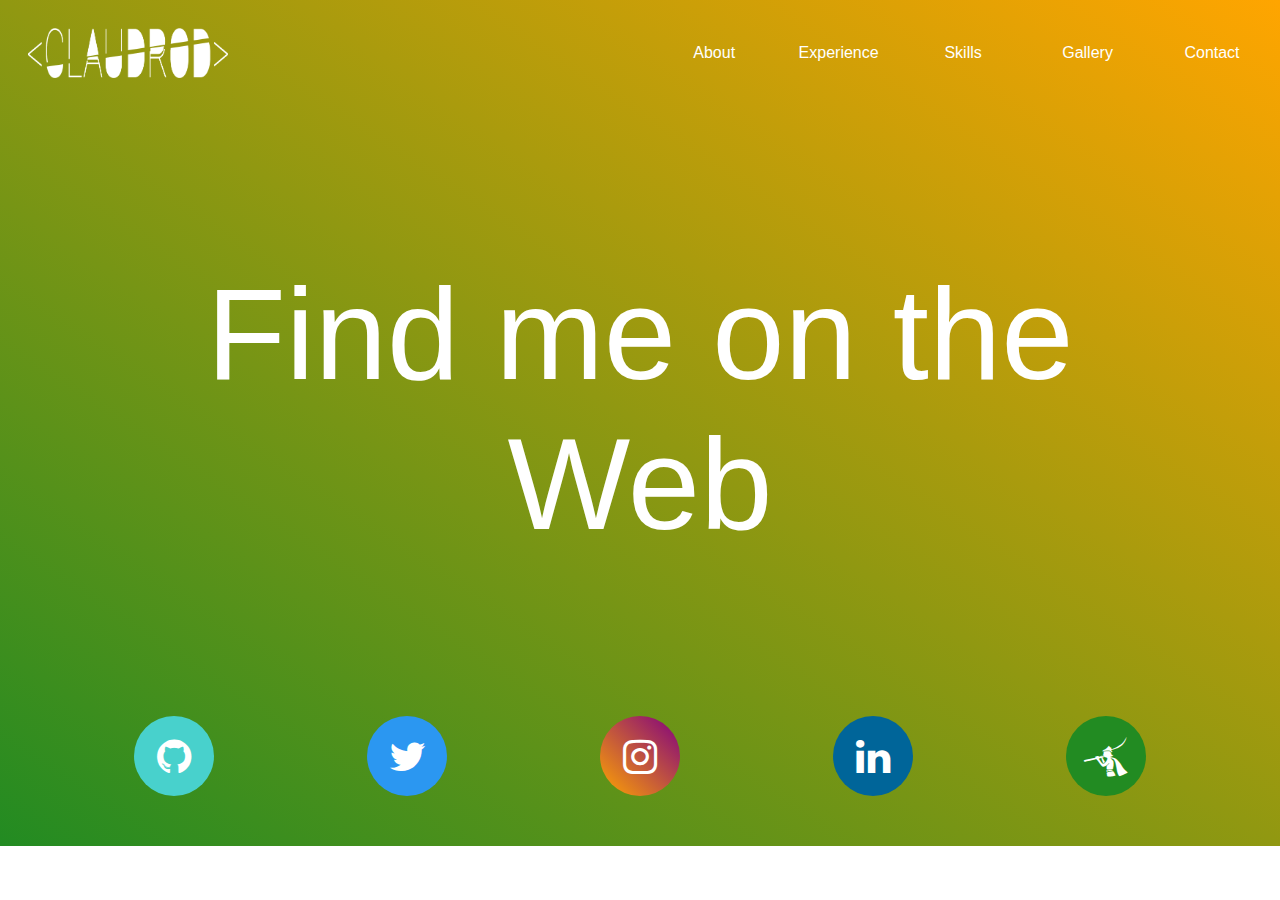
<file: contact.html>
<!doctype html>
<html lang="en-US">
<head>
    <meta charset="UTF-8">
    <meta name="viewport" content="width=device-width, initial-scale=1.0">
    <title>Contact</title>
    <link rel="stylesheet" type="text/css" href="contact_style.css">
    <link rel="stylesheet" href="https://maxcdn.bootstrapcdn.com/font-awesome/4.4.0/css/font-awesome.min.css">
</head>
<body>
<script>
    (function() {

        var hamburger = {
            navToggle: document.querySelector('.nav-toggle'),
            nav: document.querySelector('nav'),

            doToggle: function(e) {
                e.preventDefault();
                this.navToggle.classList.toggle('expanded');
                this.nav.classList.toggle('expanded');
            }
        };

        hamburger.navToggle.addEventListener('click', function(e) { hamburger.doToggle(e); });
        hamburger.nav.addEventListener('click', function(e) { hamburger.doToggle(e); });

    }());
</script>
<header>
    <a href="index.html">
        <img alt="logo" src="img/WhiteLogo.png" class="logo">
    </a>
    <div class="nav-toggle">
        <div class="nav-toggle-bar">
        </div>
    </div>
    <nav class="nav">
        <a href="#" id="menu-icon"></a>
        <ul>
            <li><a href="about.html">About</a></li>
            <li><a href="experience.html">Experience</a></li>
            <li><a href="skills.html">Skills</a></li>
            <li><a href="photos.html">Gallery</a></li>
            <li><a href="contact.html">Contact</a></li>
        </ul>
    </nav>
</header>

<section class=" animated">
    <h1> Find me on the Web </h1>
</section>

<div class="social-icons">
    <a class="icon github">
        <i class="fa fa-github"></i>
    </a>
    <a class="icon twitter">
        <i class="fa fa-twitter"></i>
    </a>
    <a class="icon instagram">
        <i class="fa fa-instagram"></i>
    </a>
    <a class="icon linkedin">
        <i class="fa fa-linkedin"></i>
    </a>
    <a class="icon piedpiper">
        <i class="fa fa-pied-piper-alt"></i>
    </a>
</div>
</body>
</html>
</file>
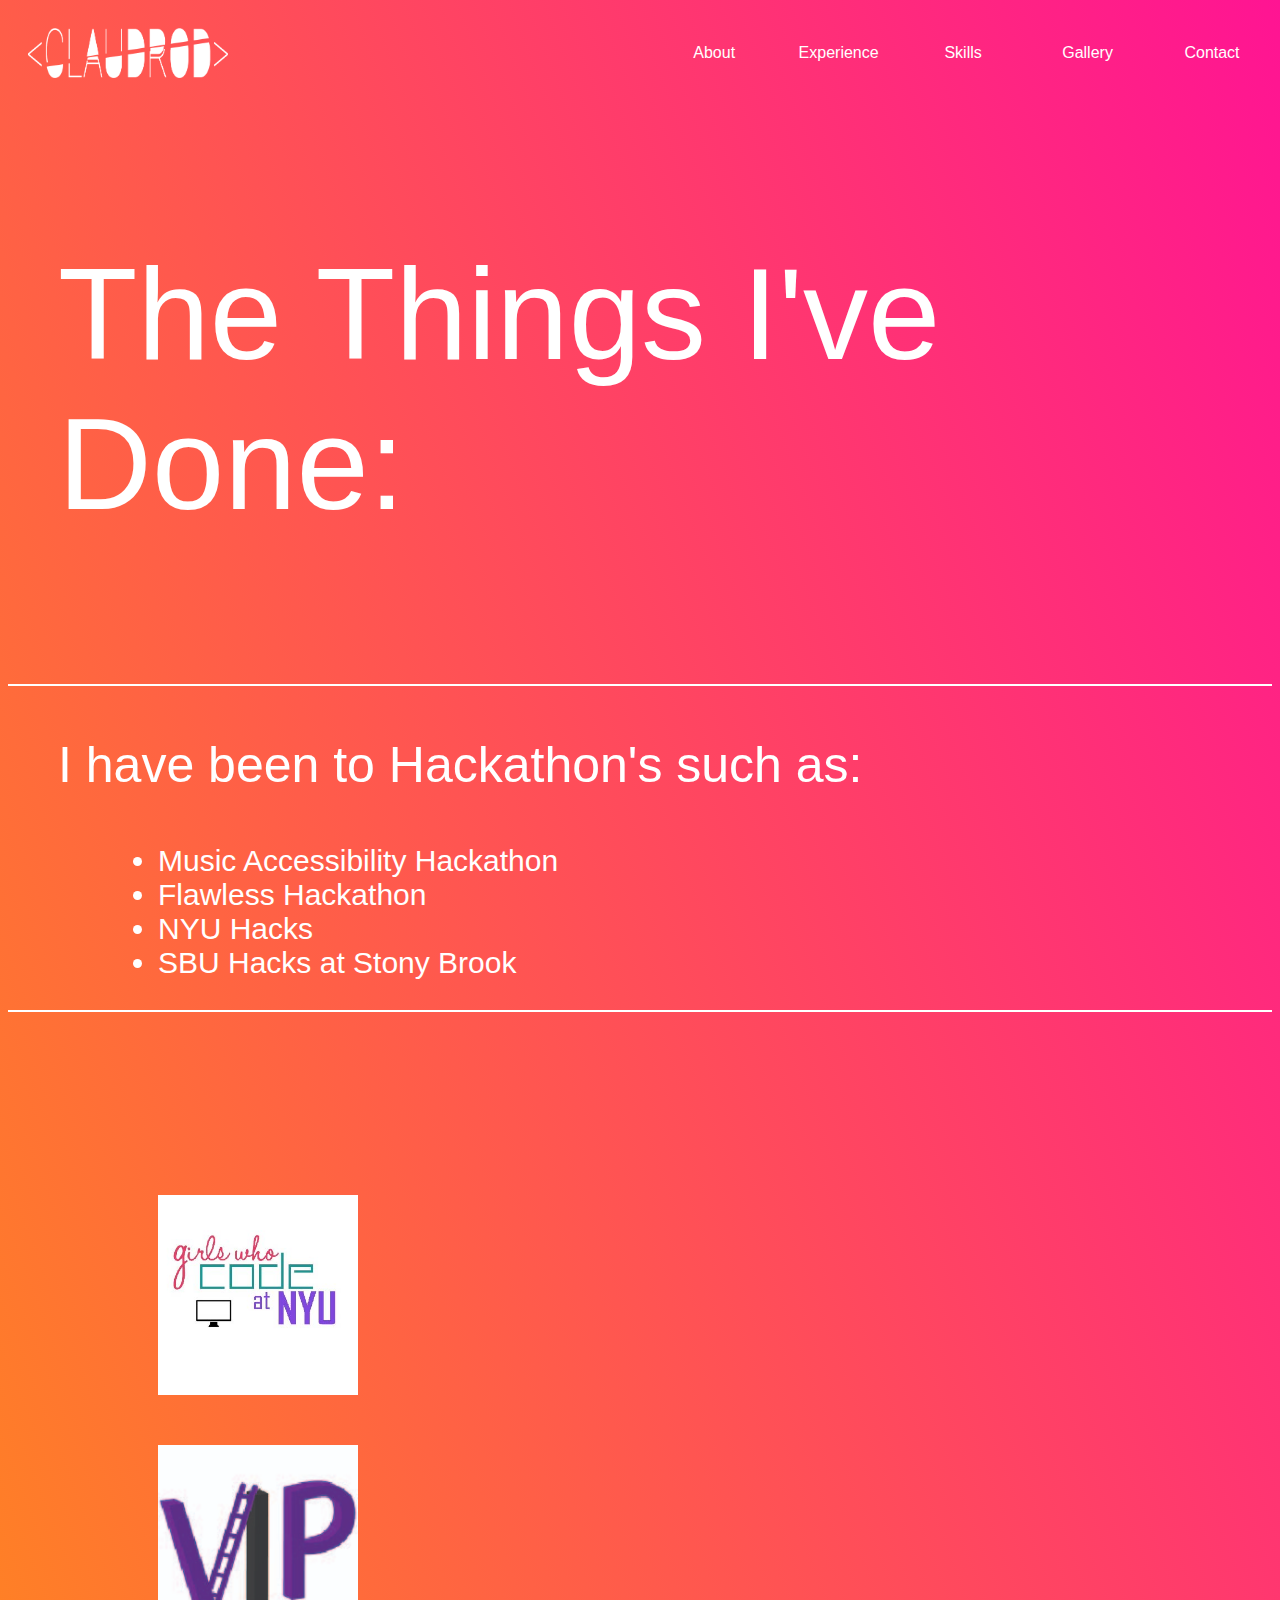
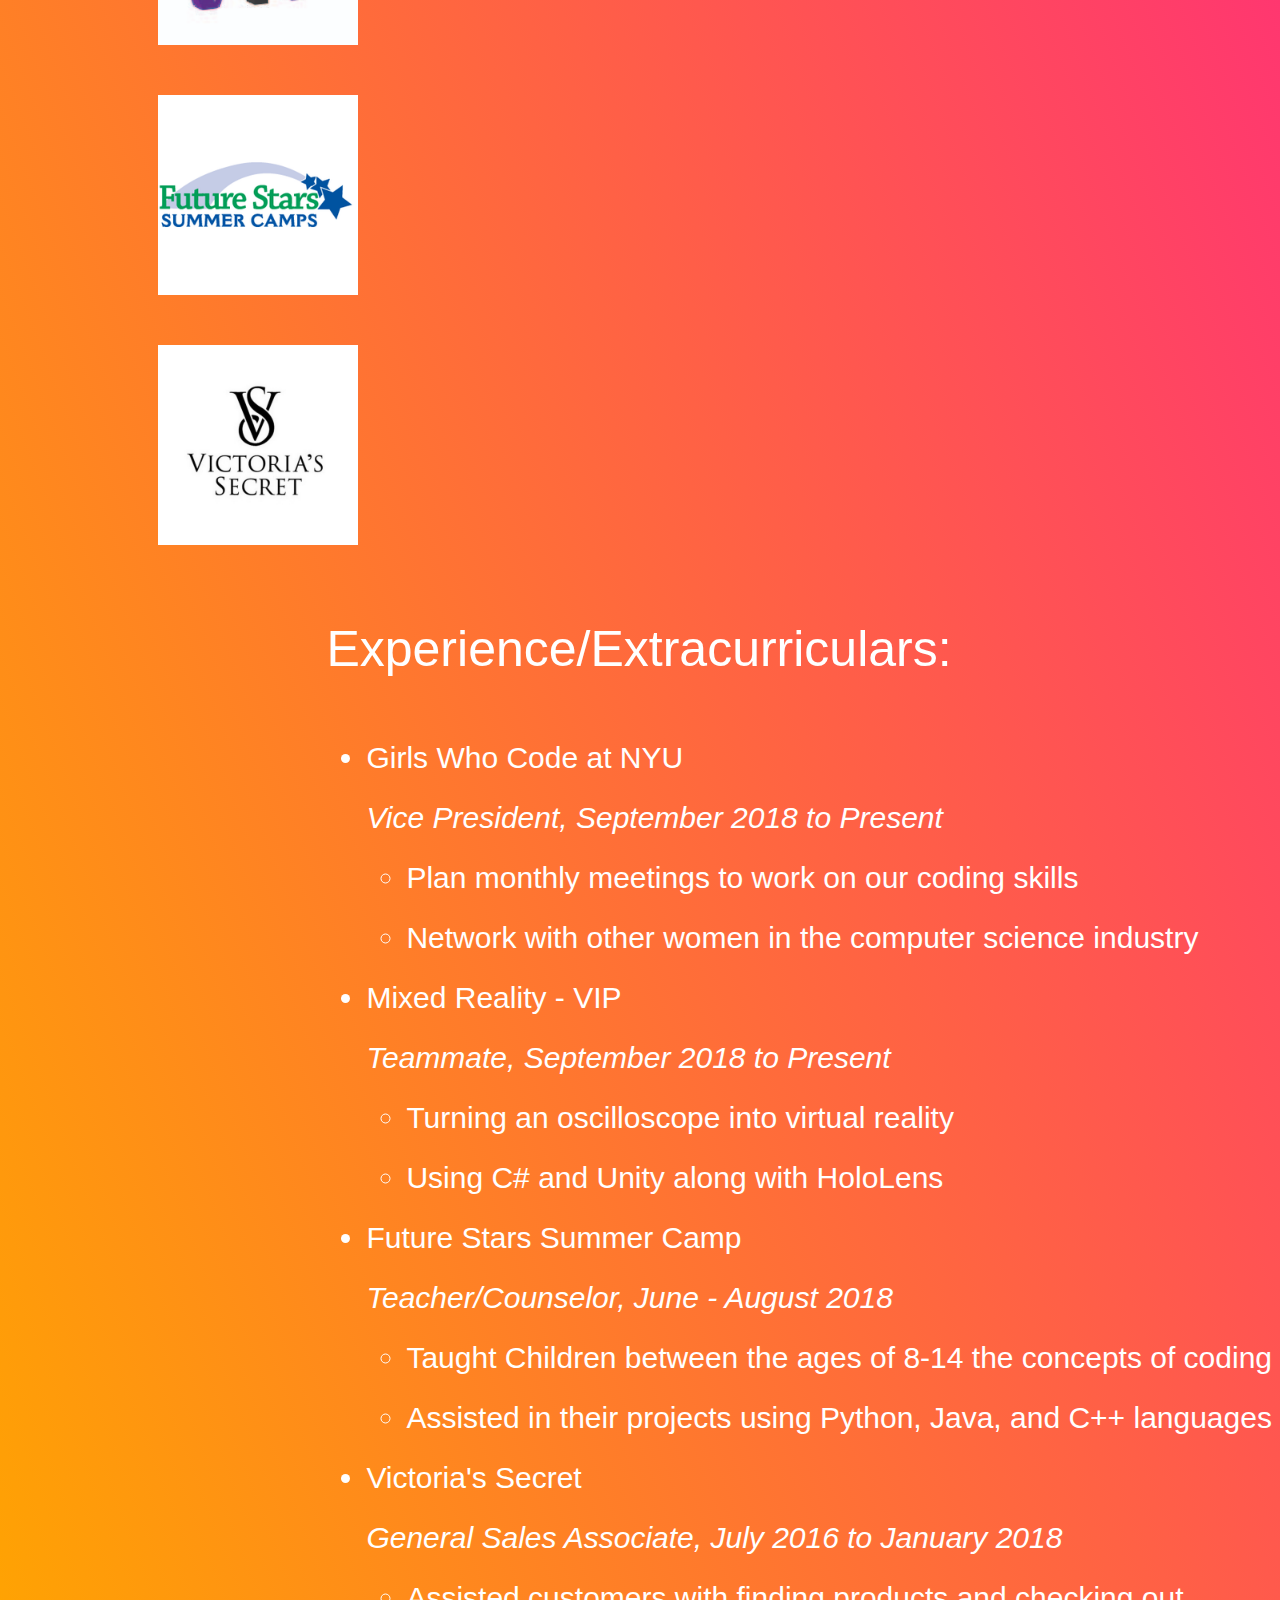
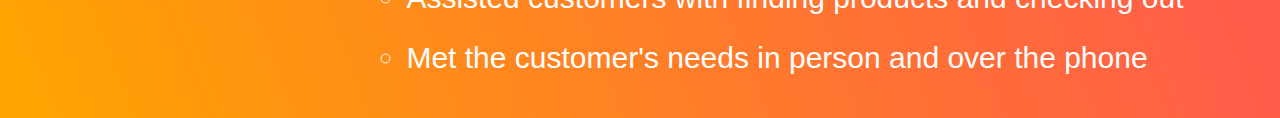
<file: experience.html>
<!doctype html>
<html lang="en-US">
<head>
    <meta charset="UTF-8">
    <meta name="viewport" content="width=device-width, initial-scale=1.0">
    <title>Experience</title>
    <link rel="stylesheet" type="text/css" href="experience_style.css">
</head>
<body>
<script src="menu.js"></script>
<script src="fade.js"></script>
<header>
    <a href="index.html">
        <img alt="logo" src="img/WhiteLogo.png">
    </a>
    <div class="nav-toggle">
        <div class="nav-toggle-bar">
        </div>
    </div>
    <nav class="nav">
        <a href="#" id="menu-icon"></a>
        <ul>
            <li><a href="about.html">About</a></li>
            <li><a href="experience.html">Experience</a></li>
            <li><a href="skills.html">Skills</a></li>
            <li><a href="photos.html">Gallery</a></li>
            <li><a href="contact.html">Contact</a></li>
        </ul>
    </nav>
</header>

<section class="title">
    <h1> The Things I've Done: </h1>
</section>

<hr></hr>
<section class="classes">
    <h3> I have been to Hackathon's such as: </h3>
    <ul>
        <li>Music Accessibility Hackathon</li>
        <li>Flawless Hackathon</li>
        <li>NYU Hacks</li>
        <li>SBU Hacks at Stony Brook</li>
    </ul>
</section>

<hr></hr>
<section class="images">
    <img src="img/gwcnyu%20logo.jpg" alt="girls who code logo">
    <img src="img/VIP-01.jpg" alt="v.i.p. logo">
    <img src="img/future%20stars.jpg" alt="future stars summer camp logo">
    <img src="img/vs.jpg" alt="victoria's secret logo">
</section>
<section class="extracurriculars">
    <h3> Experience/Extracurriculars: </h3>
    <ul>
        <li>Girls Who Code at NYU
            <br>
            <i>Vice President, September 2018 to Present</i>
            <br>
            <ul>
                <li>Plan monthly meetings to work on our coding skills</li>
                <li>Network with other women in the computer science industry</li>
            </ul>
        </li>
        <li>Mixed Reality - VIP
            <br>
            <i>Teammate, September 2018 to Present</i>
            <br>
            <ul>
                <li>Turning an oscilloscope into virtual reality</li>
                <li>Using C# and Unity along with HoloLens</li>
            </ul>
        </li>
        <li>Future Stars Summer Camp
            <br>
            <i>Teacher/Counselor, June - August 2018</i>
            <br>
            <ul>
                <li>Taught Children between the ages of 8-14 the concepts of coding</li>
                <li>Assisted in their projects using Python, Java, and C++ languages</li>
            </ul>
        </li>
        <li>Victoria's Secret
            <br>
            <i>General Sales Associate, July 2016 to January 2018</i>
            <br>
            <ul>
                <li>Assisted customers with finding products and checking out</li>
                <li>Met the customer's needs in person and over the phone</li>
            </ul>
        </li>
    </ul>
</section>

</body>
</html>
</file>
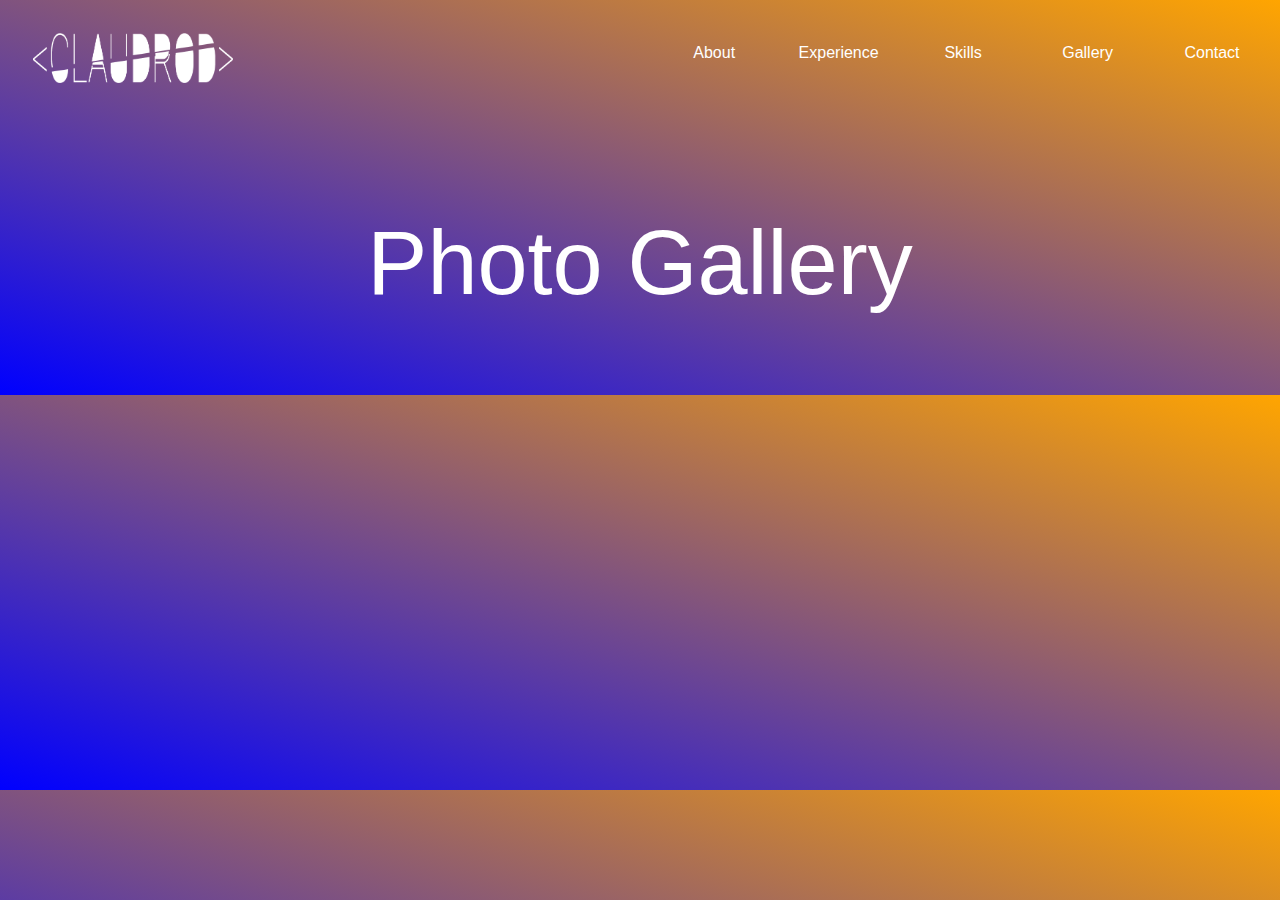
<file: photos.html>
<!doctype html>
<html lang="en-US">
<head>
    <meta charset="UTF-8">
    <meta name="viewport"
          content="width=device-width, initial-scale=1.0">
    <title>Gallery</title>
    <link rel="stylesheet" type="text/css" href="photos_style.css">
    <link rel="stylesheet" href="https://cdnjs.cloudflare.com/ajax/libs/font-awesome/4.7.0/css/font-awesome.min.css">

</head>
<body>
<script src="menu.js"></script>
<script src="fade.js"></script>
<header>
    <a href="index.html">
        <img alt="logo" src="img/WhiteLogo.png" class="logo">
    </a>
    <div class="nav-toggle">
        <div class="nav-toggle-bar">
        </div>
    </div>
    <nav class="nav">
        <a href="#" id="menu-icon"></a>
        <ul>
            <li><a href="about.html">About</a></li>
            <li><a href="experience.html">Experience</a></li>
            <li><a href="skills.html">Skills</a></li>
            <li><a href="photos.html">Gallery</a></li>
            <li><a href="contact.html">Contact</a></li>
        </ul>
    </nav>
</header>

<section class="title">
    <h1>Photo Gallery</h1>
</section>
<section id="images" class="gallery"></section>
<section id="modal" class="hidden">
    <i class="fa fa-arrow-circle-o-left arrow left" id="leftArrow"></i>
    <i class="fa fa-arrow-circle-o-right arrow right" id="rightArrow"></i>
</section>
<script src="photos.js"></script>
</body>
</html>
</file>
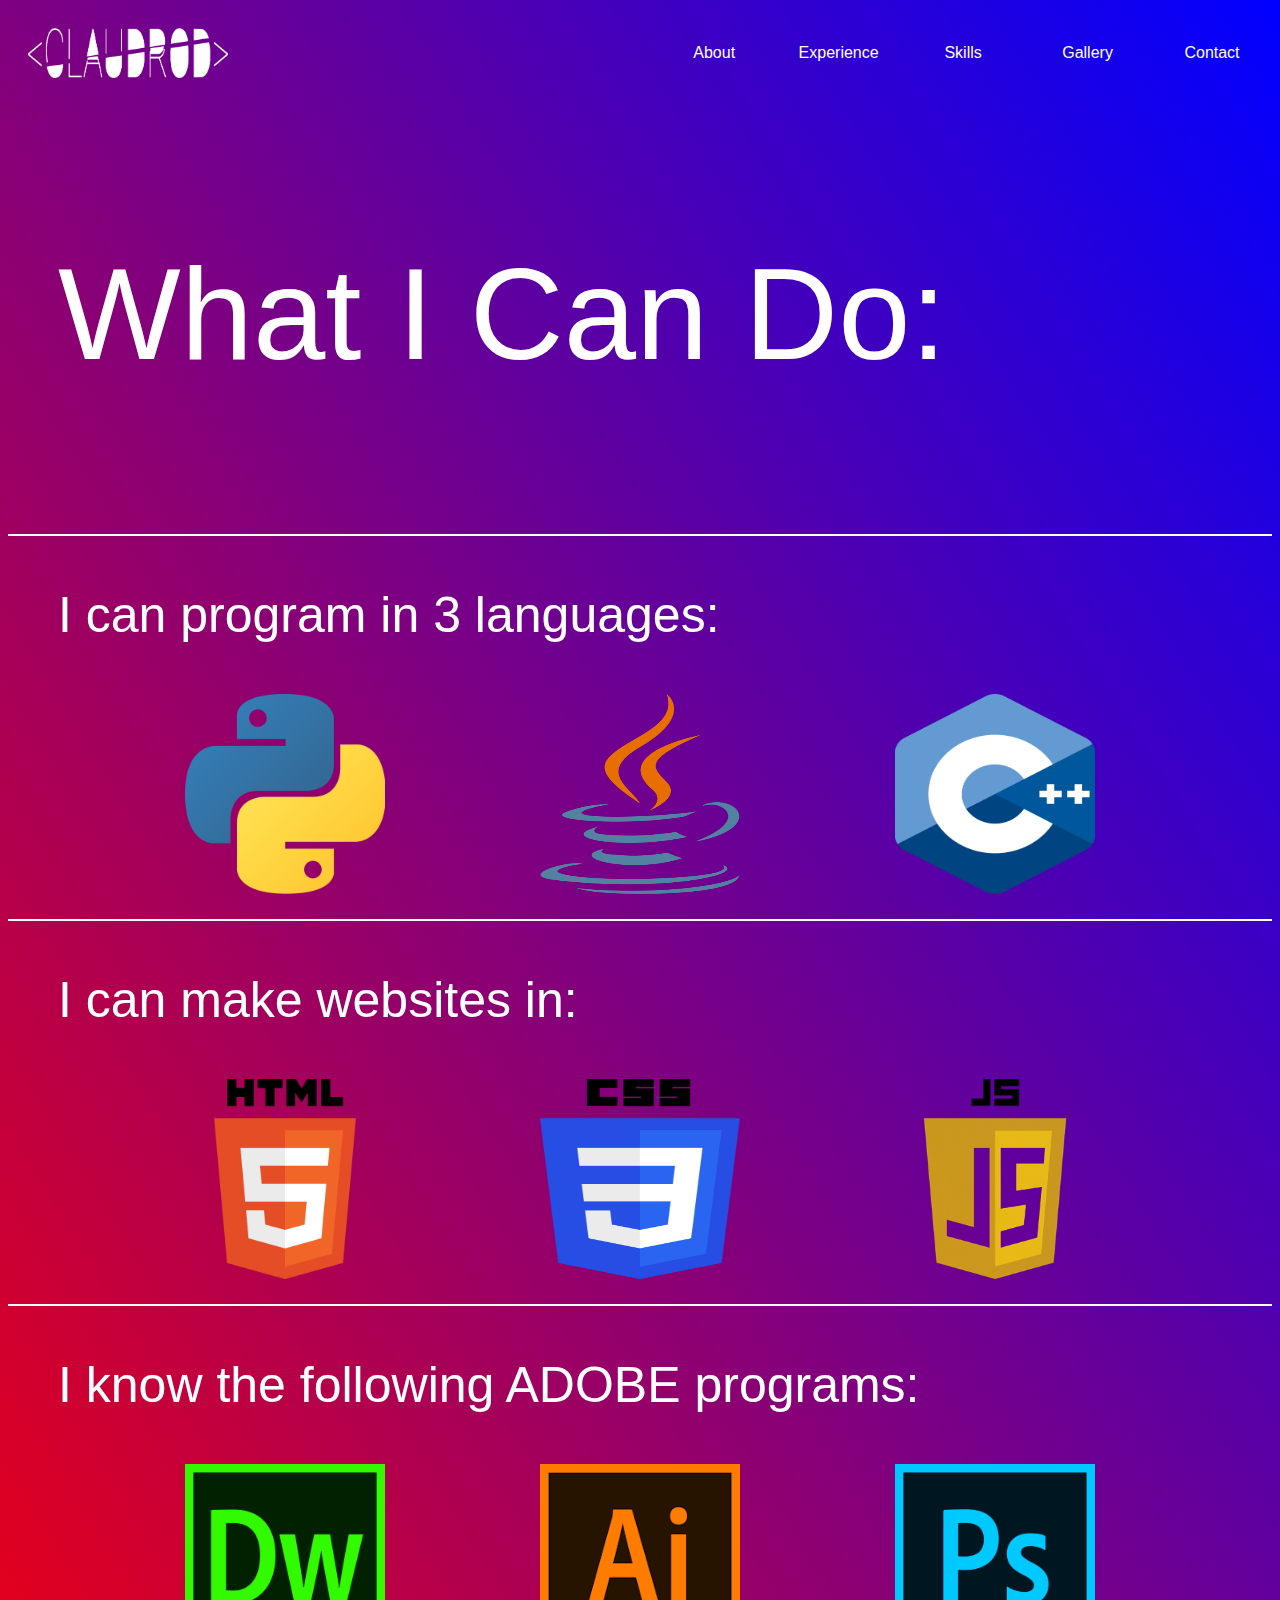
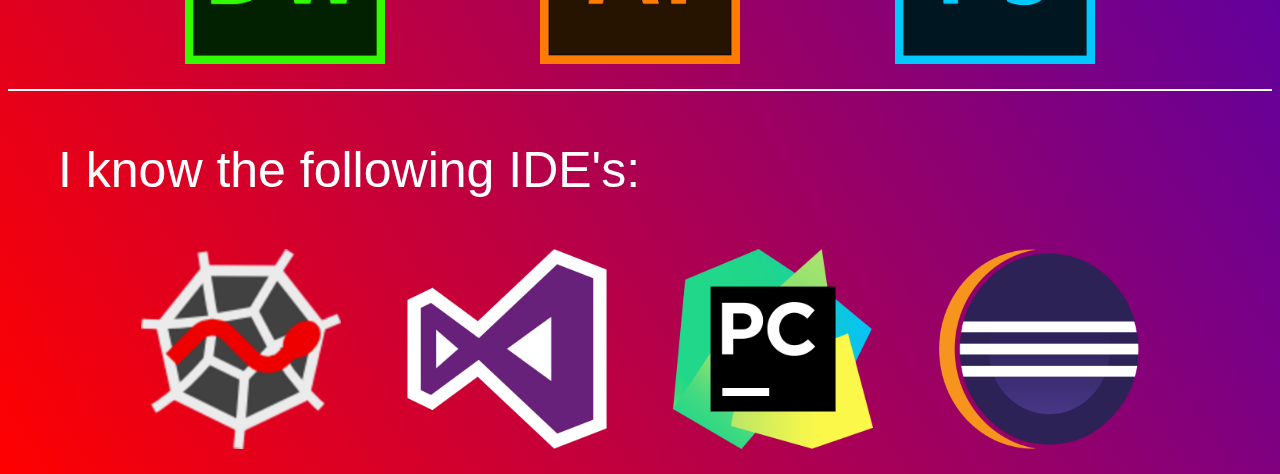
<file: skills.html>
<!doctype html>
<html lang="en-US">
<head>
    <meta charset="UTF-8">
    <meta name="viewport" content="width=device-width, initial-scale=1.0">
    <title>Skills</title>
    <link rel="stylesheet" type="text/css" href="skills_style.css">
</head>
<body>
<script src="menu.js"></script>
<script src="fade.js"></script>
<header>
    <a href="index.html">
        <img alt="logo" src="img/WhiteLogo.png">
    </a>
    <div class="nav-toggle">
        <div class="nav-toggle-bar">
        </div>
    </div>
    <nav class="nav">
        <a href="#" id="menu-icon"></a>
        <ul>
            <li><a href="about.html">About</a></li>
            <li><a href="experience.html">Experience</a></li>
            <li><a href="skills.html">Skills</a></li>
            <li><a href="photos.html">Gallery</a></li>
            <li><a href="contact.html">Contact</a></li>
        </ul>
    </nav>
</header>

<section class="title">
    <h1> What I Can Do: </h1>
</section>

<hr></hr>
<section class="text">
    <h3> I can program in 3 languages: </h3>
    <div class="images">
        <img src="img/python.png" alt="python">
        <img src="img/java.png" alt="java">
        <img src="img/cpp.png" alt="cpp">
    </div>
</section>

<hr></hr>
<section class="text">
    <h3> I can make websites in: </h3>
    <div class="images">
        <img src="img/html.png" alt="html">
        <img src="img/css.png" alt="css">
        <img src="img/js.png" alt="js">
    </div>
</section>

<hr></hr>
<section class="text">
    <h3> I know the following ADOBE programs: </h3>
    <div class="images">
        <img src="img/dreamweaver.png" alt="dreamweaver">
        <img src="img/illustrator.png" alt="illustrator">
        <img src="img/photosho.png" alt="photoshop">
    </div>
</section>

<hr></hr>
<section class="text">
    <h3> I know the following IDE's: </h3>
    <div class="images">
        <img src="img/spyder.png" alt="spyder">
        <img src="img/visual.png" alt="visual studio">
        <img src="img/pycharm.png" alt="pycharm">
        <img src="img/eclipse.png" alt="eclipse">
    </div>
</section>
</body>
</html>
</file>
<file: contact_style.css>
@keyframes bounce {
    0%, 100% {
        transform: translateY(0);
    }
    50% {
        transform: translateY(-5px);
    }
}

html{
    background: linear-gradient(to bottom left, orange, forestgreen);
    background-repeat: no-repeat;
    background-size:100%;
}
header {
    width: 100%;
    display: flex;
    justify-content: space-between;
    font-family: Roboto,sans-serif;
    font-weight: normal;
}

header img{
    height:50px;
    width:200px;
    padding: 20px;
}
nav ul{
    list-style-type: none;
    text-align: center;
    float: right;
}
nav ul li{
    display: inline-block;
}
nav ul li a {
    text-decoration: none;
    color: white;
    width: 120px;
    display: block;
    text-align: center;
    padding: 20px 0;
}
li a:hover{
    border-bottom: 2px solid #fff;
    transition: 0.5s;
}
h1{
    text-align: center;
    padding: 70px;
    color: white;
    font-family: Roboto,sans-serif;
    font-size: 130px;
    font-weight: lighter;
}

.animated {
    animation-name: bounce;
    animation-duration: .5s;
    animation-fill-mode: both;
    animation-timing-function: linear;
    animation-iteration-count: infinite;
}

hr{
    border: 1px solid white;
}

.social-icons {
    margin: 50px;
    display: flex;
    justify-content: space-around;
}

.icon {
    display: flex;
    align-items: center;
    justify-content: center;
    width: 80px;
    height: 80px;
    border-radius: 50%;
    font-size: 2.5rem;
    text-decoration: none;
    transition: all 0.15s ease;
}
.icon:hover {
    color: #fff;
}
.linkedin {
    background: #006599;
    color: white;
}
.linkedin:hover {
    background: white;
    color: #006599;
}

.twitter {
    background: #2b97f1;
    color: white;
}
.twitter:hover {
    background: white;
    color: #2b97f1;
}

.facebook {
    background: #3b5a9b;
    color: white
}
.facebook:hover {
    background: white;
    color: #3b5a9b;
}

.instagram {
    background: linear-gradient(to bottom left, purple,orange);
    color: white;
}
.instagram:hover {
    background: white;
    color: purple
}


.github {
    background: mediumturquoise;
    color: white;
}
.github:hover {
    color: mediumturquoise;
    background: white;
}
.piedpiper {
    background: forestgreen;
    color: white;
}
.piedpiper:hover {
    color: forestgreen;
    background: white;
}
.icon i {
    position: relative;
    top: 1px;
}

@media only screen
and (device-width : 375px)
and (device-height : 812px)
and (-webkit-device-pixel-ratio : 3){
    .animated{
        display: block;
    }
    .animated h1{
        margin: 25px;
        font-size: 80px;
    }
    .social-icons{
        flex-wrap:wrap;
        margin:0px 50px;
    }
    .nav-toggle {
        -webkit-user-select: none;
        -moz-user-select: none;
        user-select: none;
        cursor: pointer;
        height: 2rem;
        right: 2rem;
        position: fixed;
        top: 2rem;
        width: 3.6rem;
        z-index: 2;
    }

    .nav-toggle:hover { opacity: 0.8; }

    .nav-toggle .nav-toggle-bar,  .nav-toggle .nav-toggle-bar::after,  .nav-toggle .nav-toggle-bar::before {
        position: absolute;
        top: 50%;
        -webkit-transform: translateY(-50%);
        -ms-transform: translateY(-50%);
        transform: translateY(-50%);
        -webkit-transition: all 0.5s ease;
        -moz-transition: all 0.5s ease;
        -o-transition: all 0.5s ease;
        transition: all 0.5s ease;
        background: white;
        content: '';
        height: 0.4rem;
        width: 100%;
    }

    .nav-toggle .nav-toggle-bar { margin-top: 0; }

    .nav-toggle .nav-toggle-bar::after { margin-top: 0.8rem; }

    .nav-toggle .nav-toggle-bar::before { margin-top: -0.8rem; }

    .nav-toggle.expanded .nav-toggle-bar { background: transparent; }

    .nav-toggle.expanded .nav-toggle-bar::after, .nav-toggle.expanded .nav-toggle-bar::before {
        background: white;
        margin-top: 0;
    }

    .nav-toggle.expanded .nav-toggle-bar::after {
        -ms-transform: rotate(45deg);
        -webkit-transform: rotate(45deg);
        transform: rotate(45deg);
    }

    .nav-toggle.expanded .nav-toggle-bar::before {
        -ms-transform: rotate(-45deg);
        -webkit-transform: rotate(-45deg);
        transform: rotate(-45deg);
    }

    .nav {
        -webkit-transition: left 0.5s ease;
        -moz-transition: left 0.5s ease;
        -o-transition: left 0.5s ease;
        transition: left 0.5s ease;
        background: black;
        color: white;
        cursor: pointer;
        font-size: 20px;
        font-weight: lighter;
        height: 100vh;
        right: -20rem;
        padding: 6rem 2rem 2rem 2rem;
        position: fixed;
        top: 0;
        width: 10rem;
        z-index: 1;
    }

    .nav.expanded { right: 0; }

    .nav ul {
        position: absolute;
        top: 50%;
        -webkit-transform: translateY(-50%);
        -ms-transform: translateY(-50%);
        transform: translateY(-50%);
        list-style: none;
        margin: 0;
        padding: 0;
    }
}
</file>
<file: experience_style.css>
html{
    background: linear-gradient(to bottom left, deeppink, orange);
    background-repeat: no-repeat;
    background-size:100%;
}

header {
    width: 100%;
    display: flex;
    justify-content: space-between;
    font-family: Roboto,sans-serif;
    font-weight: normal;
}
h3{
    font-weight: lighter;
}
a img{
    height:50px;
    width:200px;
    padding: 20px;
}
nav ul{
    list-style-type: none;
    text-align: center;
    float: right;
}
nav ul li{
    display: inline-block;
}
nav ul li a {
    text-decoration: none;
    color: white;
    width: 120px;
    display: block;
    text-align: center;
    padding: 20px 0;
}
li a:hover{
    border-bottom: 2px solid #fff;
    transition: 0.5s;
}

.title{
    display: flex;
}

.title h1{
    padding: 50px;
    color: white;
    font-family: Roboto,sans-serif;
    font-size: 130px;
    font-weight: lighter;
    display: inline-block;
}

hr{
    border: 1px solid white;
}
.images{
    display: inline-grid;
    padding-top: 150px;
}

.images img {
    height: 200px;
    width: 200px;
    margin: 25px 150px;
}

.classes{
    color: white;
    font-family: Roboto,sans-serif;
}
.classes h3{
    font-size: 50px;
    padding-left: 50px;
}
.classes ul{
    font-weight: lighter;
    font-size: 30px;
    padding-left: 150px;
}

hr{
    border: 1px solid white;
}

.extracurriculars{
    float: right;
    color: white;
    font-family: Roboto,sans-serif;
}
.extracurriculars h3{
    font-size: 50px;
}
.extracurriculars ul{
    font-weight: lighter;
    font-size: 30px;
    line-height: 60px;
}

@media only screen
and (device-width : 375px)
and (device-height : 812px)
and (-webkit-device-pixel-ratio : 3){
    .title{
        display: block;
    }
    .title h1{
        margin: 25px;
        font-size: 80px;
    }
    .classes h3{
        padding-left: 10px;
        margin:25px;
        font-size: 30px;
    }
    .classes ul{
        font-size: 20px;
    }
    .images{
        padding-top: 5px;
        display: flex;
    }
    .images img{
        width:70px;
        height:70px;
        margin:10px;
    }
    .extracurriculars h3{
        font-size: 15px;
    }
    .extracurriculars ul{
        font-size: 10px;
        line-height: 10px;
    }
    .nav-toggle {
        -webkit-user-select: none;
        -moz-user-select: none;
        user-select: none;
        cursor: pointer;
        height: 2rem;
        right: 2rem;
        position: fixed;
        top: 2rem;
        width: 3.6rem;
        z-index: 2;
    }

    .nav-toggle:hover { opacity: 0.8; }

    .nav-toggle .nav-toggle-bar,  .nav-toggle .nav-toggle-bar::after,  .nav-toggle .nav-toggle-bar::before {
        position: absolute;
        top: 50%;
        -webkit-transform: translateY(-50%);
        -ms-transform: translateY(-50%);
        transform: translateY(-50%);
        -webkit-transition: all 0.5s ease;
        -moz-transition: all 0.5s ease;
        -o-transition: all 0.5s ease;
        transition: all 0.5s ease;
        background: white;
        content: '';
        height: 0.4rem;
        width: 100%;
    }

    .nav-toggle .nav-toggle-bar { margin-top: 0; }

    .nav-toggle .nav-toggle-bar::after { margin-top: 0.8rem; }

    .nav-toggle .nav-toggle-bar::before { margin-top: -0.8rem; }

    .nav-toggle.expanded .nav-toggle-bar { background: transparent; }

    .nav-toggle.expanded .nav-toggle-bar::after, .nav-toggle.expanded .nav-toggle-bar::before {
        background: white;
        margin-top: 0;
    }

    .nav-toggle.expanded .nav-toggle-bar::after {
        -ms-transform: rotate(45deg);
        -webkit-transform: rotate(45deg);
        transform: rotate(45deg);
    }

    .nav-toggle.expanded .nav-toggle-bar::before {
        -ms-transform: rotate(-45deg);
        -webkit-transform: rotate(-45deg);
        transform: rotate(-45deg);
    }

    .nav {
        -webkit-transition: left 0.5s ease;
        -moz-transition: left 0.5s ease;
        -o-transition: left 0.5s ease;
        transition: left 0.5s ease;
        background: black;
        color: white;
        cursor: pointer;
        font-size: 20px;
        font-weight: lighter;
        height: 100vh;
        right: -20rem;
        padding: 6rem 2rem 2rem 2rem;
        position: fixed;
        top: 0;
        width: 10rem;
        z-index: 1;
    }

    .nav.expanded { right: 0; }

    .nav ul {
        position: absolute;
        top: 50%;
        -webkit-transform: translateY(-50%);
        -ms-transform: translateY(-50%);
        transform: translateY(-50%);
        list-style: none;
        margin: 0;
        padding: 0;
    }
}
</file>
<file: photos_style.css>
@import "index_style.css";
@keyframes zoom {
    from {transform:scale(0)}
    to {transform:scale(1)}
}

html{
    background: linear-gradient(to bottom left, orange, blue);
}
section{
    padding-left: 0;
    display: block;
    font-size: 50px;
}
h1{
    text-align: center;
}
.fa{
    font-size: 40px;
}
.gallery{
    margin: 10px 50px;
    display: flex;
    flex-wrap: wrap;
    justify-content: space-between;
}
img {
    cursor: pointer;
    margin: 5px;
    padding: 5px;
    height: 400px;
    filter: grayscale(100%);
    transition: .5s;
}
img:hover{
    filter: grayscale(0);
    transform: scale(1.1);
}
#modal.hidden {
     display: none;
 }

.no-scroll {
    overflow: hidden;
}
#modal {
    position: fixed;
    top: 0;
    left: 0;
    height: 100vh;
    width: 100vw;
    margin: 0;
    padding: 0;
    background-color: rgba(0, 0, 0, 0.9);
    z-index: 2;
    display: flex;
    justify-content: center;
    align-items: center;
}

.arrow {
    font-size: 100px;
    color: #ffffff;
    cursor: pointer;
}

.left {
    position: fixed;
    top: 50%;
    left: 50px;
}

.right {
    position: fixed;
    top: 50%;
    right: 50px;
}

@media only screen
and (device-width : 375px)
and (device-height : 812px)
and (-webkit-device-pixel-ratio : 3){
    .title{
        display: block;
    }
    .title h1{
        margin: 25px;
        font-size: 80px;
    }
    img{
        height:240px;
    }
}
</file>
<file: skills_style.css>
@import "index_style.css";
html{
    background: linear-gradient(to bottom left, blue, red);
}
header {
    margin-bottom: 0;
}
section{
    padding-left: 0;
    display: unset;
}
h3{
    font-weight: lighter;
    font-size: 50px;
    padding-left: 50px;
}
.title{
    display: flex;
}

.title h1{
    padding: 50px;
    color: white;
    font-family: Roboto,sans-serif;
    font-size: 130px;
    font-weight: lighter;
    display: inline-block;
}
hr{
    border: 1px solid white;
}
.images{
    display: flex;
    justify-content: space-around;
    margin: 25px 100px;
}
.text {
    color: white;
    font-family: Roboto, sans-serif;
}
.images img{
    width: 200px;
    height: 200px;
}
.images img{
    width: 200px;
    height: 200px;
}

@media only screen
and (device-width : 375px)
and (device-height : 812px)
and (-webkit-device-pixel-ratio : 3){
    .title{
        display: block;
    }
    .title h1{
        margin: 25px;
        font-size: 80px;
    }
    .images{
        padding-top: 5px;
        display: flex;
    }
    .text h3{
        font-size: 30px;
        padding: 20px;
    }
    .images{
        margin: 10px;
    }
    .images img{
        width:70px;
        height:70px;
    }
}
</file>
